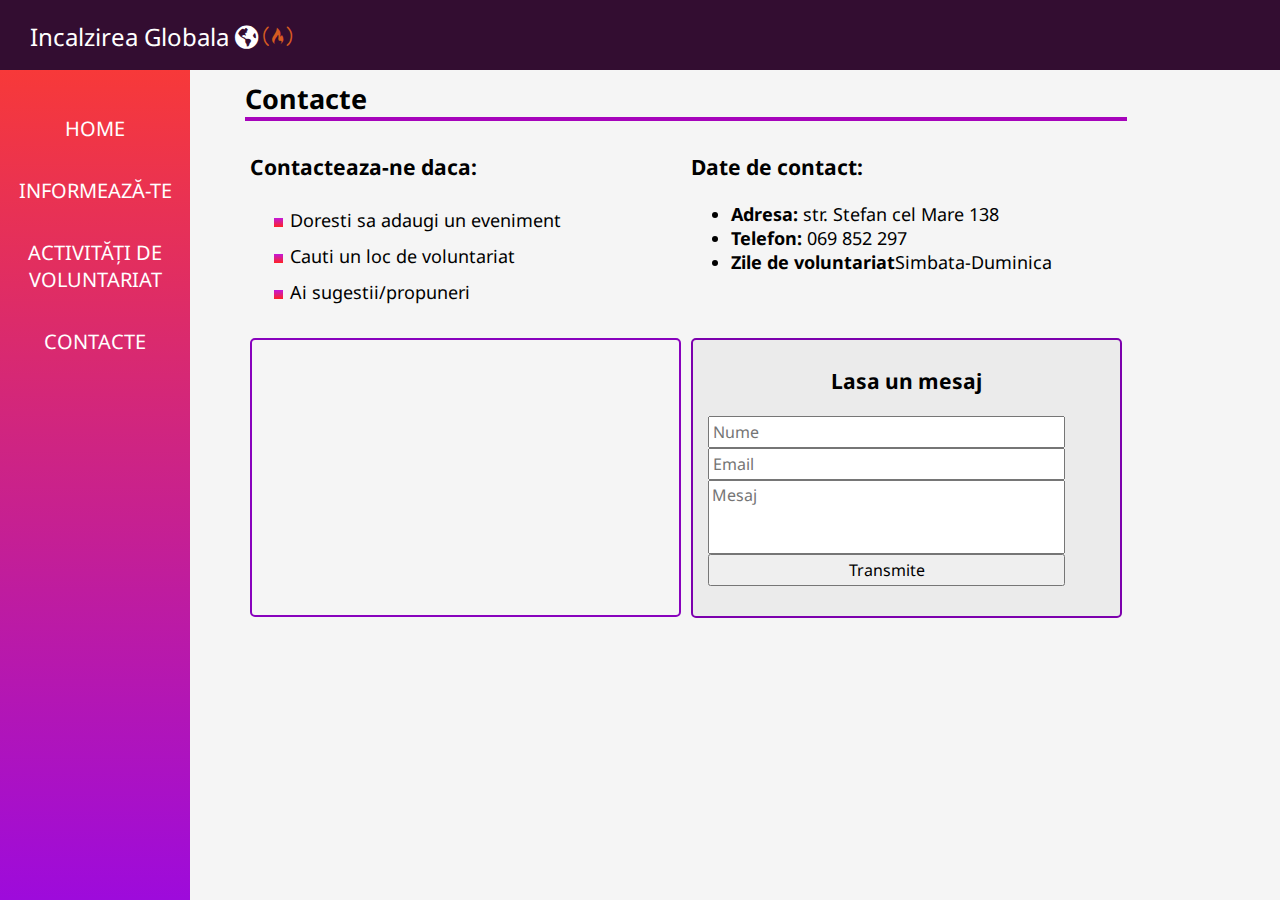
<file: icalzirea globala/pages/contacte.html>
<!DOCTYPE html>
<html>
    <head>
        <meta charset="UTF-8" />
        <link rel="stylesheet" type="text/css" href="../css/style.css" />
        <meta name="vewport" content="with=device-width, initial-scale=1.0" />
         <link rel="stylesheet" href="https://cdnjs.cloudflare.com/ajax/libs/font-awesome/5.15.2/css/all.min.css" />
        <title>Incalzirea Globala</title>
    </head>

    <body>
        
        <header>
            <a href="../index.html">
                <div class="galerie">
                Incalzirea Globala
                <i class="fas fa-globe-americas"></i><i class="fab fa-free-code-camp logo"></i>
              
            </a>

            <i id="menu-btn" class="fas fa-bars" onclick="show()"></i>

        </header>

        <div class="page-container">

            <aside id="side-menu">
                <a href="../index.html">Home</a>
                <a href="evenimente.html">Informează-te</a>
                <a href="orar.html">Activități de voluntariat</a>
                <a href="contacte.html">Contacte</a>
            </aside>

            <main>
                <h2 class="title">Contacte</h2>

                <div class="row">
                    <div class="col-50">
                        <h3>Contacteaza-ne daca:</h3>

                        <ul class="contact-list">
                            <li>Doresti sa adaugi un eveniment</li>
                            <li>Cauti un loc de voluntariat</li>
                            <li>Ai sugestii/propuneri</li>
                        </ul>

                    </div>


                    <div class="col-50">
                        <h3>Date de contact:</h3>

                        <ul class="conract-data">
                        <li><b>Adresa:</b> str. Stefan cel Mare 138</li>   
                        <li><b>Telefon:</b> 069 852 297</li>
                        <li><b>Zile de voluntariat</b>Simbata-Duminica</li>                       
                        </ul>
                    </div>
                </div>

                <div class="row">
                    <div class="col-50">
                        <iframe class="map" 
                        src="https://www.google.com/maps/embed?pb=!1m18!1m12!1m3!1d3345.0580794686075!2d28.174184665854007!3d45.57826157632494!2m3!1f0!2f0!3f0!3m2!1i1024!2i768!4f13.1!3m3!1m2!1s0x40b6e36cd3cbc84d%3A0xa2b9cd13474b274!2sStrada%20%C8%98tefan%20cel%20Mare%2C%20Slobozia%20Mare%2C%20Moldova!5e0!3m2!1sen!2s!4v1642354380485!5m2!1sen!2s" 
                        width="600" height="450" allowfullscreen="" loading="lazy"></iframe>
                    </div>

                    <div class="col-50">
                        <div class="contact-form">
                            <form>
                                <h3 class="centered">Lasa un mesaj</h3>
                                <input type="text" placeholder="Nume" required/>
                                <input type="email" placeholder="Email" required/>
                                <textarea rows="3" placeholder="Mesaj" required></textarea>
                                <input type="submit" value="Transmite">
                            </form>
                        </div>
                    </div>

                </div>

            </main>

        </div>

        <script src="../js/main.js"></script>
    </body>

</html>
</file>
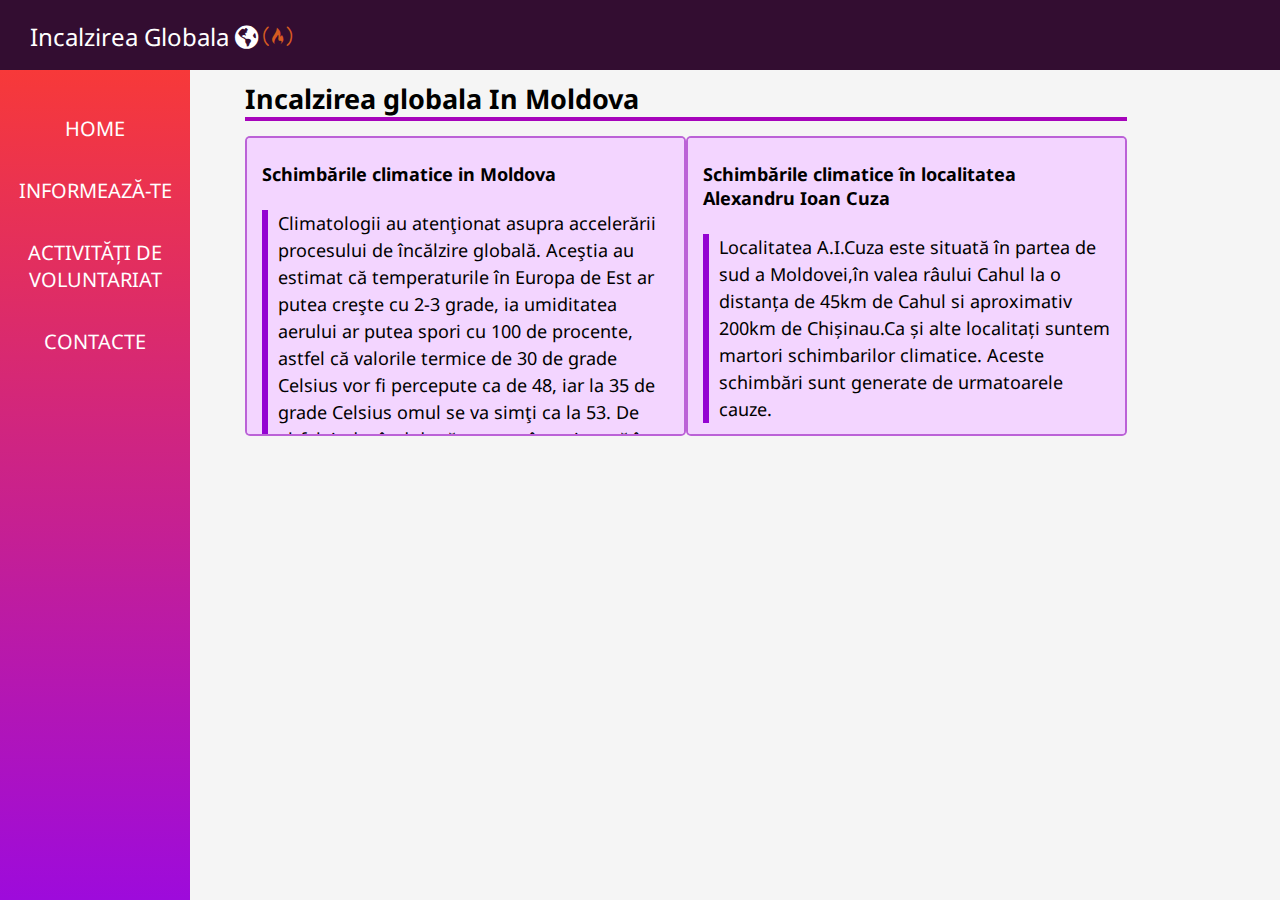
<file: icalzirea globala/pages/evenimente.html>
<!DOCTYPE html>
<html>

<head>
    <meta charset="UTF-8" />
    <link rel="stylesheet" type="text/css" href="../css/style.css" />
    <meta name="vewport" content="with=device-width, initial-scale=1.0" />
    <link rel="stylesheet" href="https://cdnjs.cloudflare.com/ajax/libs/font-awesome/5.15.2/css/all.min.css" />
    <title>Incalzirea Globala</title>
</head>

<body>

    <header>
        <a href="../index.html">
            Incalzirea Globala
            <i class="fas fa-globe-americas"></i><i class="fab fa-free-code-camp logo"></i>
        </a>

        <i id="menu-btn" class="fas fa-bars" onclick="show()"></i>

    </header>

    <div class="page-container">

        <aside id="side-menu">
            <a href="../index.html">Home</a>
            <a href="evenimente.html">Informează-te</a>
            <a href="orar.html">Activități de voluntariat</a>
            <a href="contacte.html">Contacte</a>
        </aside>

        <main>
            <h2 class="title">Incalzirea globala In Moldova</h2>

            <div class="row row-eveniment">

                <div class="col-50 evenimente">
                    <h4>Schimbările climatice in Moldova</h4>
                    <p>
                        Climatologii au atenţionat asupra accelerării procesului de încălzire globală. Aceştia au
                        estimat că temperaturile în Europa de Est ar putea creşte cu 2-3 grade, ia umiditatea aerului ar
                        putea spori cu 100 de procente, astfel că valorile termice de 30 de grade Celsius vor fi
                        percepute ca de 48, iar la 35 de grade Celsius omul se va simţi ca la 53.

                        De altfel, judecând după vremea înregistrată în lunile de iarnă din ultimii ani, inclusiv luna
                        decembrie 2017, cercetările experţilor americani par absolut plauzibile.

                        În acest context, am încercat să aflăm cum va influenţa încălzirea globală Republica Moldova şi
                        de ce ţara noastră ar putea să rămână cu timpul fără solurile sale roditoare de cernoziom, care
                        constituie bogăţia sa de nepreţuit.
                    </p>
                </div>

                <div class="col-50 evenimente">
                    <h4>Schimbările climatice în localitatea Alexandru Ioan Cuza</h4>
                    <p>
                        Localitatea A.I.Cuza este situată în partea de sud a Moldovei,în valea râului Cahul la o
                        distanța de 45km de Cahul si aproximativ 200km de Chișinau.Ca și alte localitați suntem martori
                        schimbarilor climatice. Aceste schimbări sunt generate de urmatoarele cauze.    
                        <p>*Prezența mijloacelor de transport învechite ce degajă gaze de eșapament nocive;</p>
                        <p>*Arderea combustibililor fosili(populația continuă să folosească cărbunii ca surse de încălzire);</p>
                        <p>*Arderea deșeurilor menajere duc la mărirea concentrației de CO2;</p>
                        <p>*Defrișarea fâșiilor forestiere.</p>
                    </div>

            </div>

        </main>

    </div>

    <script src="../js/main.js"></script>
</body>

</html>
</file>
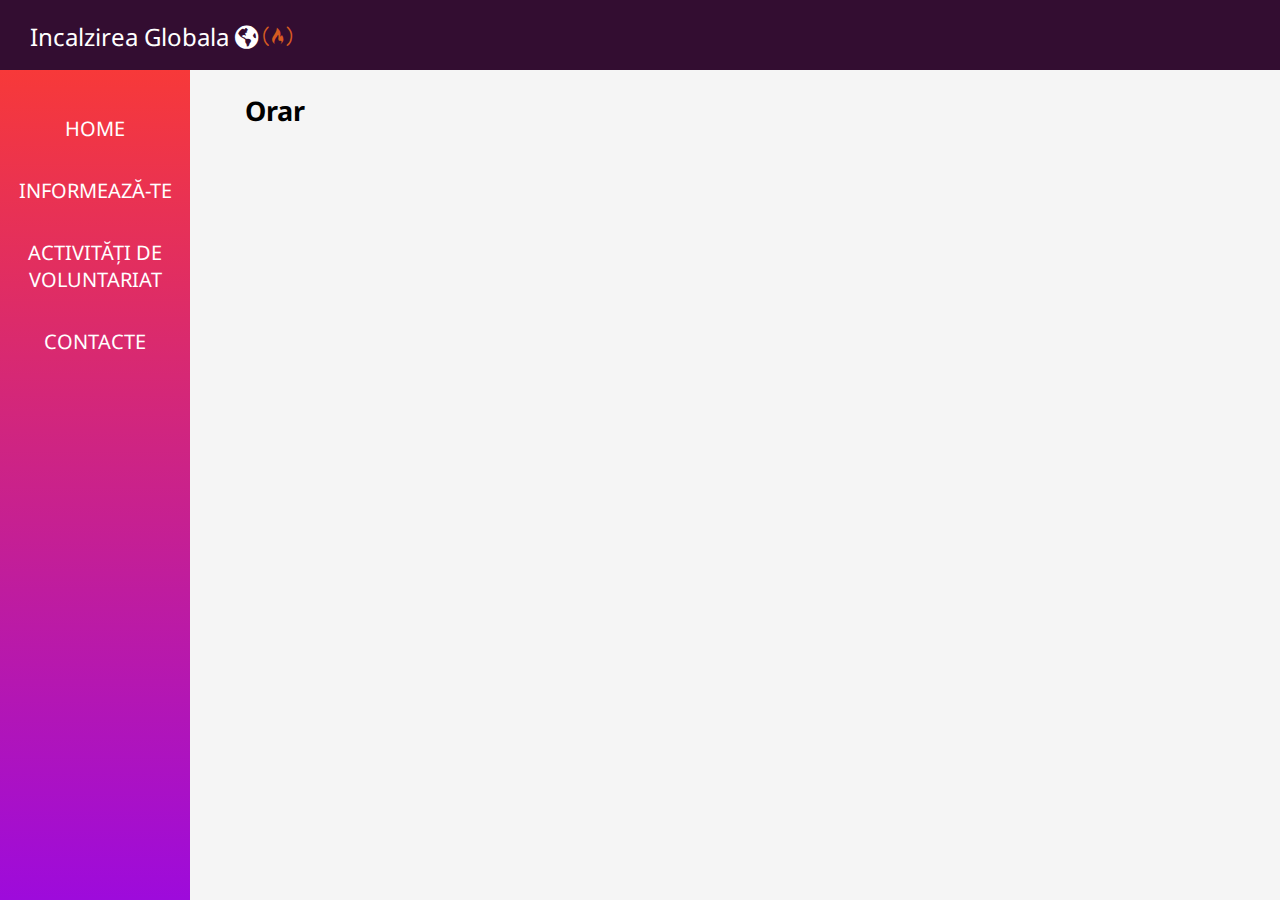
<file: icalzirea globala/pages/orar.html>
<!DOCTYPE html>
<html>
    <head>
        <meta charset="UTF-8" />
        <link rel="stylesheet" type="text/css" href="../css/style.css" />
        <meta name="vewport" content="with=device-width, initial-scale=1.0" />
         <link rel="stylesheet" href="https://cdnjs.cloudflare.com/ajax/libs/font-awesome/5.15.2/css/all.min.css" />
        <title>Incalzirea Globala</title>
    </head>

    <body>
        
        <header>
            <a href="../index.html">
                Incalzirea Globala
                <i class="fas fa-globe-americas"></i><i class="fab fa-free-code-camp logo"></i>
            </a>

            <i id="menu-btn" class="fas fa-bars" onclick="show()"></i>

        </header>

        <div class="page-container">

            <aside id="side-menu">
                <a href="../index.html">Home</a>
                <a href="evenimente.html">Informează-te</a>
                <a href="orar.html">Activități de voluntariat</a>
                <a href="contacte.html">Contacte</a>
            </aside>

            <main>
                <h2>Orar</h2>
            
                <iframe src="https://calendar.google.com/calendar/embed?src=buciuceanu.sorin2008%40gmail.com&ctz=Europe%2FChisinau" style="border: 0" width="800" height="600" frameborder="0" scrolling="no"></iframe>
                
                <script src="../js/main.js"></script>

    </body>

</html>
</file>
<file: icalzirea globala/css/style.css>
@import url('https://fonts.googleapis.com/css2?family=Noto+Sans&display=swap');

*{
    box-sizing: border-box;
}

::-webkit-scrollbar{
    width: 5px;
}

::-webkit-scrollbar-thumb {
    background: gray;
    border-radius: 2px;
}

body {
    margin: 0;
    background-color: #f5f5f5;
    font-size: 18px;
    font-family: 'Noto Sans', sans-serif;
}

header {
    height: 70px;
    background-color: #330d31;
    position:fixed;
    width: 100%;
    padding-top: 20px;
    padding-left: 30px;
    font-size: 24px;
}

header a {
    color: white;
    text-decoration: none;
}

.page-container {
    min-height: 100vh;
    padding-top: 70px;
}

main{
    margin: 10px 10% 60px 220px;
    padding: 0px 25px;
}

aside{
    width: 190px;
    height: 100vh;
    position: fixed;
    background: linear-gradient(to bottom, #f73939, #9607e9);
    padding-top: 10px;
    font-size: 20px;
}

aside a {
    display: block;
    color: white;
    text-transform: uppercase;
    text-decoration: none;
    text-align: center;
    margin-top: 35px;
}


.logo {
    margin-left: 5px;
    font-size: 26px;
    color: rgb(214, 91, 33);
    
}

p{
    line-height: 150%;
    border-left: 6px solid #9403d2;
    padding-left: 10px;
}

.row {
    overflow: auto;
}

[class^="col-"] {
    float:left;
    padding:5px;
}

.col-10 { width: 10%; }
.col-20 { width: 20%; }
.col-30 { width: 30%; }
.col-40 { width: 40%; }
.col-50 { width: 50%; }
.col-60 { width: 60%; }
.col-70 { width: 70%; }
.col-80 { width: 80%; }
.col-90 { width: 90%; }
.col-100 { width: 100%; }

.title{
    border-bottom: 4px solid rgb(166, 4, 187);
    margin-bottom: 5px;
    margin-top: 10px;
    display:block;
}

.intro-video{
    display: block;
    max-height: 50vh;
    margin: 40px auto;
    max-width: 100%;
    border-radius: 8px;
}

.gallerie{
    display: flex;
    justify-content: space-around;
    flex-wrap: wrap;
    margin-top: 40px;
}

.galerie img{
    width: 205px;
    height: 205px;
    object-fit: cover;
    border-radius: 10px;
    transition: all 0.3s;
}

.galerie img:hover {
    transform: scale(1.05);
    transition:all 0.3s;
}

.row-eveniment {
    margin-top: 15px;
}

.evenimente {
    padding: 0px 15px 15px 15px;
    background-color: #f3d5ff;
    border-radius: 5px;
    border: 2px solid #8b00b68a;
    height: 300px;
    overflow-y: scroll;
}

.contact-list {
    line-height: 200%;
    list-style: linear-gradient(#c318da, #ff2323);
}

.map {
    width: 100%;
    max-width: 480px;
    height: 279px;
    border-radius: 5px;
    border: 2px solid #8802bd;
}

.centered {
    text-align: center;
}

.contact-form {
    background-color: #ebebeb;
    border-radius: 5px;
    border: 2px solid #7c00ad;
    margin-bottom: 15px;
    max-width: 480px;
    padding: 5px 15px 30px 15px;
}

.contact-form input, .contact-form textarea {
    display: block;
    width: 90%;
    margin-bottom: 15px auto 0px auto;
    resize:none;
    font-family: inherit;
    padding: 3px;
    font-size: 16px;
}

#menu-btn {
    color:white;
    font-size: 2px;
    position: absolute;
    top: 23px;
    right: 25px;
    display: none;
}

.show{
    display: block !important;
}


@media (max-width: 768px) {

    body{
        font-size: 16px;
    }

    [class^="col-"] {
        width: 100%;
    }

    main{
        margin: 0px;
        padding-top: 10px;
        padding-bottom: 20px;
        padding: 10px 15px 20px 15px;
    }

    aside{
        display: none;
        height: auto;
        width: 100%;
        padding-top: 0px;
        padding-bottom: 25px;
    }

    .galerie img{
        width: 130px;
        height: 130px;
    }

    #menu-btn {
        display: block;
    }

}
</file>
